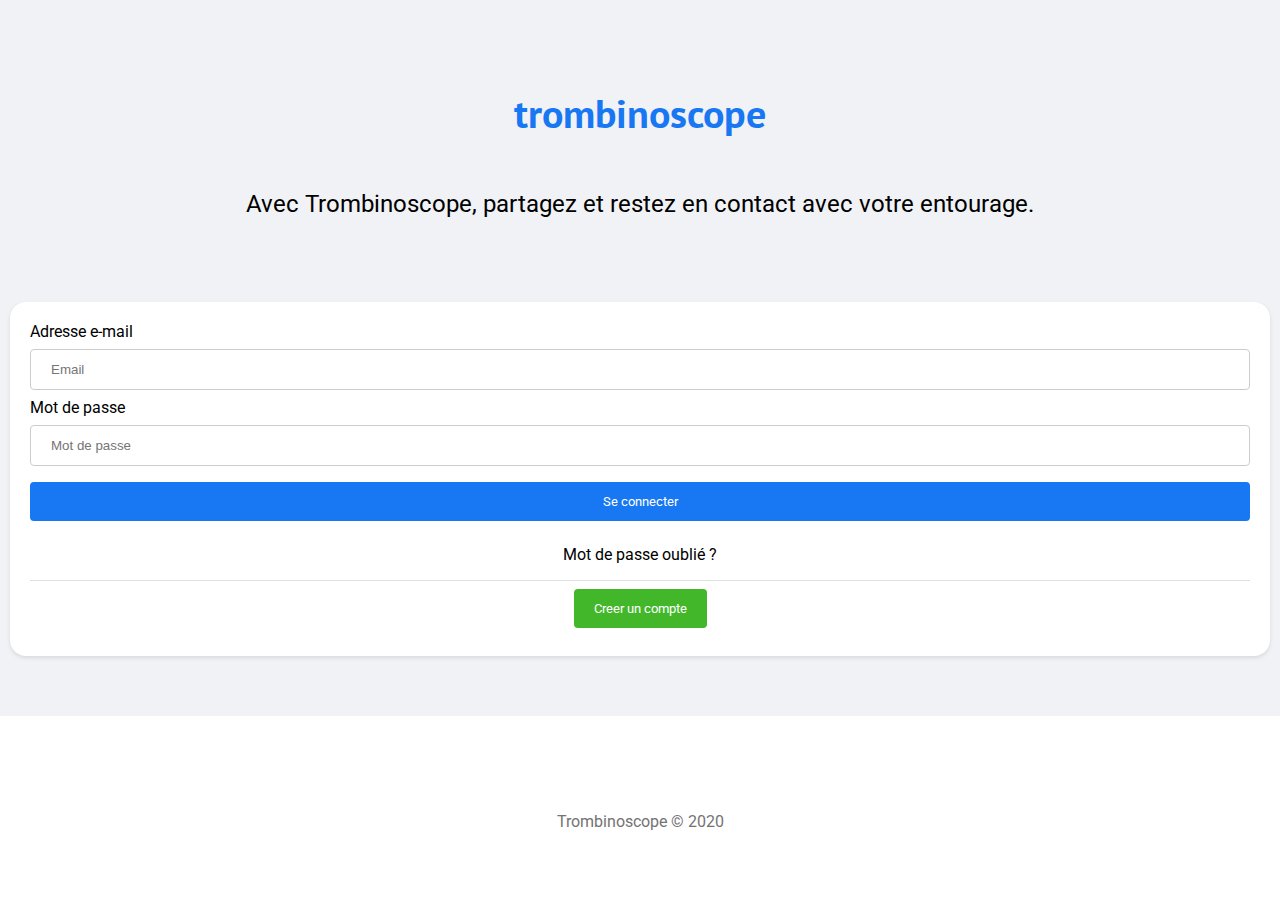
<file: index.html>
<!DOCTYPE html>
<html lang="fr">


<head>

    <title> trombinoscope </title>
    <meta charset="utf-8">
    <meta name="viewport" content="width=device-width">
    <link rel="stylesheet" type="text/css" href="style.css" media="all" />
    <link href="https://fonts.googleapis.com/css2?family=PT+Sans&family=Roboto&display=swap" rel="stylesheet">

</head>

<body>
    <div class="entete-query">
        <div class="home-container">
            <div class="background">
                <header class="header-index">

                    <a href="#">
                        <h1 class="site-title"> trombinoscope</h1>
                    </a>
                    <p class="sub-title"> Avec Trombinoscope, partagez et restez en contact avec votre entourage.</p>

                </header>
            </div>


            <div class="site-menu">

                <label class="email">Adresse e-mail</label>

                <input class="form-field" type="email" id="champEmail" placeholder="Email">

                <label class="email">Mot de passe</label>

                <input class="form-field" type="password" id="champEmail" placeholder="Mot de passe">

                <input type=submit class="btn btn-primary btn-large" value="Se connecter">

                <a class="password-forgot" href="#">
                    <p>Mot de passe oublié ?</p>
                </a>

                <aside class="border"></aside>

                <div class="btn-register-container">
                    <input type=submit class="btn btn-secondary" value="Creer un compte">
                </div>

            </div>
        </div>
    </div>
    <div class="footer-query ">
        <footer>
            <p class="footer">Trombinoscope © 2020</p>

        </footer>
    </div>















</body>

</html>
</file>
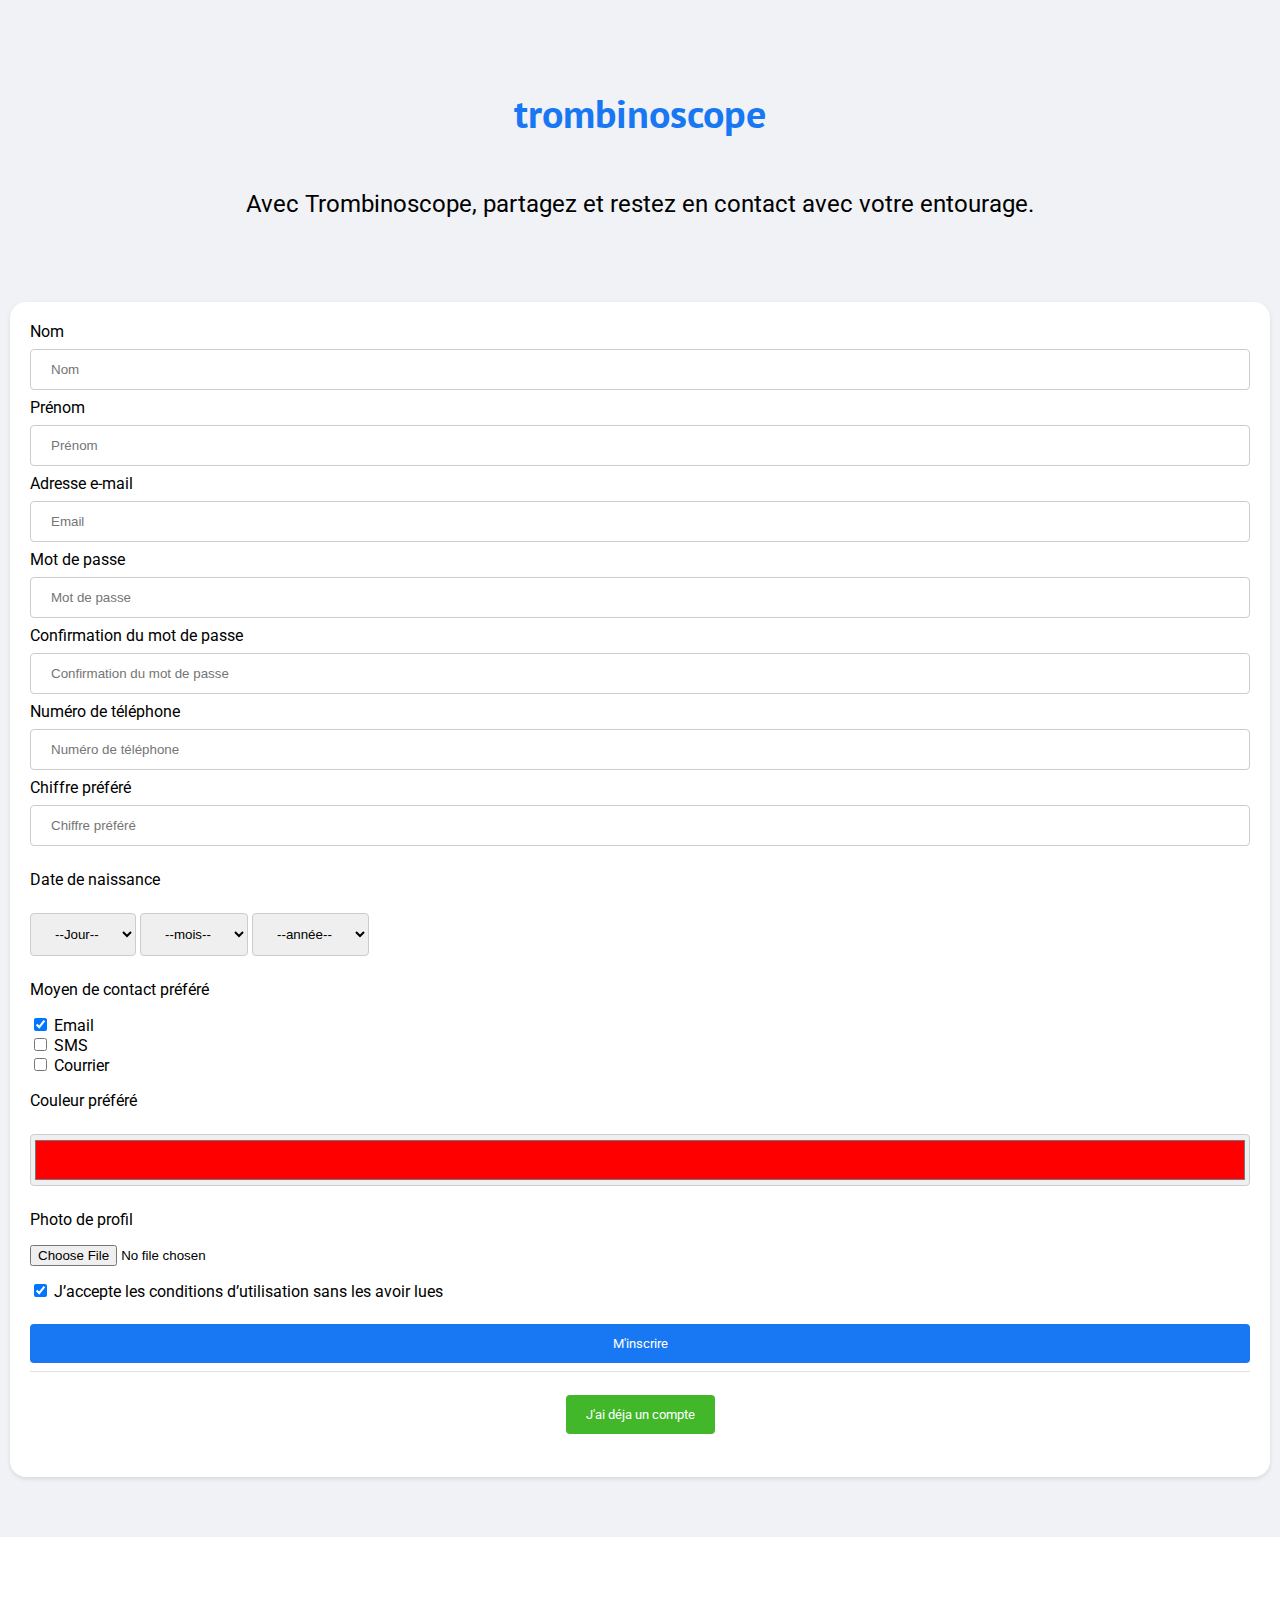
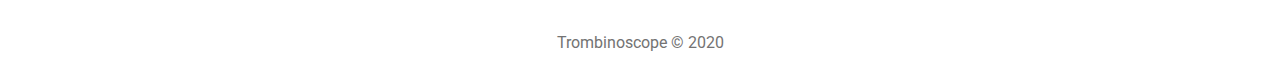
<file: inscription.html>
<!DOCTYPE html>
<html lang="fr">


<head>

    <title> inscription trombinoscope </title>
    <meta charset="utf-8">
    <meta name="viewport" content="width=device-width">
    <link rel="stylesheet" type="text/css" href="style.css" media="all" />
    <link href="https://fonts.googleapis.com/css2?family=PT+Sans&family=Roboto&display=swap" rel="stylesheet">

</head>

<body>
    <div class="entete-query">
        <div class="home-container">
            <div class="background">
                <header class="header-index">

                    <a href="#">
                        <h1 class="site-title"> trombinoscope</h1>
                    </a>
                    <p class="sub-title"> Avec Trombinoscope, partagez et restez en contact avec votre entourage.</p>

                </header>
            </div>

            <div class="site-menu">

                <label class="email">Nom</label>

                <input class="form-field" type="email" id="champEmail" placeholder="Nom">

                <label class="email">Prénom</label>

                <input class="form-field" type="email" id="champEmail" placeholder="Prénom">

                <label class="email">Adresse e-mail</label>

                <input class="form-field" type="email" id="champEmail" placeholder="Email">

                <label class="email">Mot de passe</label>

                <input class="form-field" type="email" id="champEmail" placeholder="Mot de passe">


                <label class="email">Confirmation du mot de passe</label>

                <input class="form-field" type="email" id="champEmail" placeholder="Confirmation du mot de passe">

                <label class="email">Numéro de téléphone</label>

                <input class="form-field" type="email" id="champEmail" placeholder="Numéro de téléphone">

                <label type="number" id="number">Chiffre préféré</label>

                <input class="form-field" type="number" id="champEmail" placeholder="Chiffre préféré">

                <div>
                    <p>Date de naissance</p>

                    <label for="day-select"></label>

                    <select class="form-field-date" name="day" id="day-select">
                    <option value="">--Jour--</option>
                    <option value="1">1</option>
                    <option value="2">2</option>
                    <option value="3">3</option>
                    <option value="4">4</option>
                    <option value="5">5</option>
                    <option value="6">6</option>
                    <option value="7">7</option>
                    <option value="8">8</option>
                    <option value="9">9</option>
                    <option value="10">10</option>
                    <option value="11">11</option>
                    <option value="12">12</option>
                    <option value="13">13</option>
                    <option value="14">14</option>
                    <option value="15">15</option>
                    <option value="16">16</option>
                    <option value="17">17</option>
                    <option value="18">18</option>
                    <option value="19">19</option>
                    <option value="20">20</option>
                    <option value="21">21</option>
                    <option value="22">22</option>
                    <option value="23">23</option>
                    <option value="24">24</option>
                    <option value="25">25</option>
                    <option value="26">26</option>
                    <option value="27">27</option>
                    <option value="28">28</option>
                    <option value="29">29</option>
                    <option value="30">30</option>
                    <option value="31">31</option>
                    </select>


                    <label for="month-select"></label>
                    <select class="form-field-date" name="month" id="month-select">
                    <option value="">--mois--</option>
                    <option value="1">1</option>
                    <option value="2">2</option>
                    <option value="3">3</option>
                    <option value="4">4</option>
                    <option value="5">5</option>
                    <option value="6">6</option>
                    <option value="7">7</option>
                    <option value="8">8</option>
                    <option value="9">9</option>
                    <option value="10">10</option>
                    <option value="11">11</option>
                    <option value="12">12</option>
                </select>

                    <select class="form-field-date" name="month" id="month-select">
                    <option value="">--année--</option>
                        <option value="2018">2018</option>
                        <option value="2017">2017</option>
                        <option value="2016">2016</option>
                        <option value="2015">2015</option>
                        <option value="2014">2014</option>
                        <option value="2013">2013</option>
                        <option value="2012">2012</option>
                        <option value="2011">2011</option>
                        <option value="2010">2010</option>
                        <option value="2009">2009</option>
                        <option value="2008">2008</option>
                        <option value="2007">2007</option>
                        <option value="2006">2006</option>
                        <option value="2005">2005</option>
                        <option value="2004">2004</option>
                        <option value="2003">2003</option>
                        <option value="2002">2002</option>
                        <option value="2001">2001</option>
                        <option value="2000">2000</option>
                        <option value="1999">1999</option>
                        <option value="1998">1998</option>
                        <option value="1997">1997</option>
                        <option value="1996">1996</option>
                        <option value="1995">1995</option>
                        <option value="1994">1994</option>
                        <option value="1993">1993</option>
                        <option value="1992">1992</option>
                        <option value="1991">1991</option>
                        <option value="1990">1990</option>
                        <option value="1989">1989</option>
                        <option value="1988">1988</option>
                        <option value="1987">1987</option>
                        <option value="1986">1986</option>
                        <option value="1985">1985</option>
                        <option value="1984">1984</option>
                        <option value="1983">1983</option>
                        <option value="1982">1982</option>
                        <option value="1981">1981</option>
                        <option value="1980">1980</option>
                        <option value="1979">1979</option>
                        <option value="1978">1978</option>
                        <option value="1977">1977</option>
                        <option value="1976">1976</option>
                        <option value="1975">1975</option>
                        <option value="1974">1974</option>
                        <option value="1973">1973</option>
                        <option value="1972">1972</option>
                        <option value="1971">1971</option>
                        <option value="1970">1970</option>
                        <option value="1969">1969</option>
                        <option value="1968">1968</option>
                        <option value="1967">1967</option>
                        <option value="1966">1966</option>
                        <option value="1965">1965</option>
                        <option value="1964">1964</option>
                        <option value="1963">1963</option>
                        <option value="1962">1962</option>
                        <option value="1961">1961</option>
                        <option value="1960">1960</option>
                        <option value="1959">1959</option>
                        <option value="1958">1958</option>
                        <option value="1957">1957</option>
                        <option value="1956">1956</option>
                        <option value="1955">1955</option>
                        <option value="1954">1954</option>
                        <option value="1953">1953</option>
                        <option value="1952">1952</option>
                        <option value="1951">1951</option>
                        <option value="1950">1950</option>
                        <option value="1949">1949</option>
                        <option value="1948">1948</option>
                        <option value="1947">1947</option>
                        <option value="1946">1946</option>
                        <option value="1945">1945</option>
                        <option value="1944">1944</option>
                        <option value="1943">1943</option>
                        <option value="1942">1942</option>
                        <option value="1941">1941</option>
                        <option value="1940">1940</option>
                        <option value="1939">1939</option>
                        <option value="1938">1938</option>
                        <option value="1937">1937</option>
                        <option value="1936">1936</option>
                        <option value="1935">1935</option>
                        <option value="1934">1934</option>
                        <option value="1933">1933</option>
                        <option value="1932">1932</option>
                        <option value="1931">1931</option>
                        <option value="1930">1930</option>
                        <option value="1929">1929</option>
                        <option value="1928">1928</option>
                        <option value="1927">1927</option>
                        <option value="1926">1926</option>
                        <option value="1925">1925</option>
                        <option value="1924">1924</option>
                        <option value="1923">1923</option>
                        <option value="1922">1922</option>
                        <option value="1921">1921</option>
                        <option value="1920">1920</option>
                        <option value="1919">1919</option>
                        <option value="1918">1918</option>
                        <option value="1917">1917</option>
                        <option value="1916">1916</option>
                        <option value="1915">1915</option>
                        <option value="1914">1914</option>
                        <option value="1913">1913</option>
                        <option value="1912">1912</option>
                        <option value="1911">1911</option>
                        <option value="1910">1910</option>
                        <option value="1909">1909</option>
                        <option value="1908">1908</option>
                        <option value="1907">1907</option>
                        <option value="1906">1906</option>
                        <option value="1905">1905</option>
                    </select>





                </div>
                <p>Moyen de contact préféré</p>

                <div>
                    <input type="checkbox" id="E-amil" name="E-mail" checked>
                    <label for="Email">Email</label>
                </div>

                <div>
                    <input type="checkbox" id="SMS" name="SMS">
                    <label for="SMS">SMS</label>
                </div>


                <div>
                    <input type="checkbox" id="Courrier" name="Courrier">
                    <label for="Courrier">Courrier</label>
                </div>

                <p>Couleur préféré</p>
                <div>
                    <input class="form-field-color" type="color" value="#ff0000">
                </div>


                <div>
                    <p>Photo de profil</p>
                    <label for="avatar"></label>

                    <input type="file" id="avatar" name="avatar" accept="image/png, image/jpeg">
                </div>

                <div class="space">
                    <input type="checkbox" id="E-amil" name="E-mail" checked>
                    <label for="Email">J’accepte les conditions d’utilisation sans les avoir lues</label>
                </div>

                <input type=submit class="btn btn-primary btn-large" value="M'inscrire">

                <aside class="border "></aside>
                <div class="btn-register-container space">
                    <input type=submit class="btn btn-secondary" value="J'ai déja un compte">

                </div>
            </div>
        </div>
    </div>
    <div class="footer-query ">
        <footer>
            <p class="footer">Trombinoscope © 2020</p>

        </footer>
    </div>



</body>

</html>
</file>
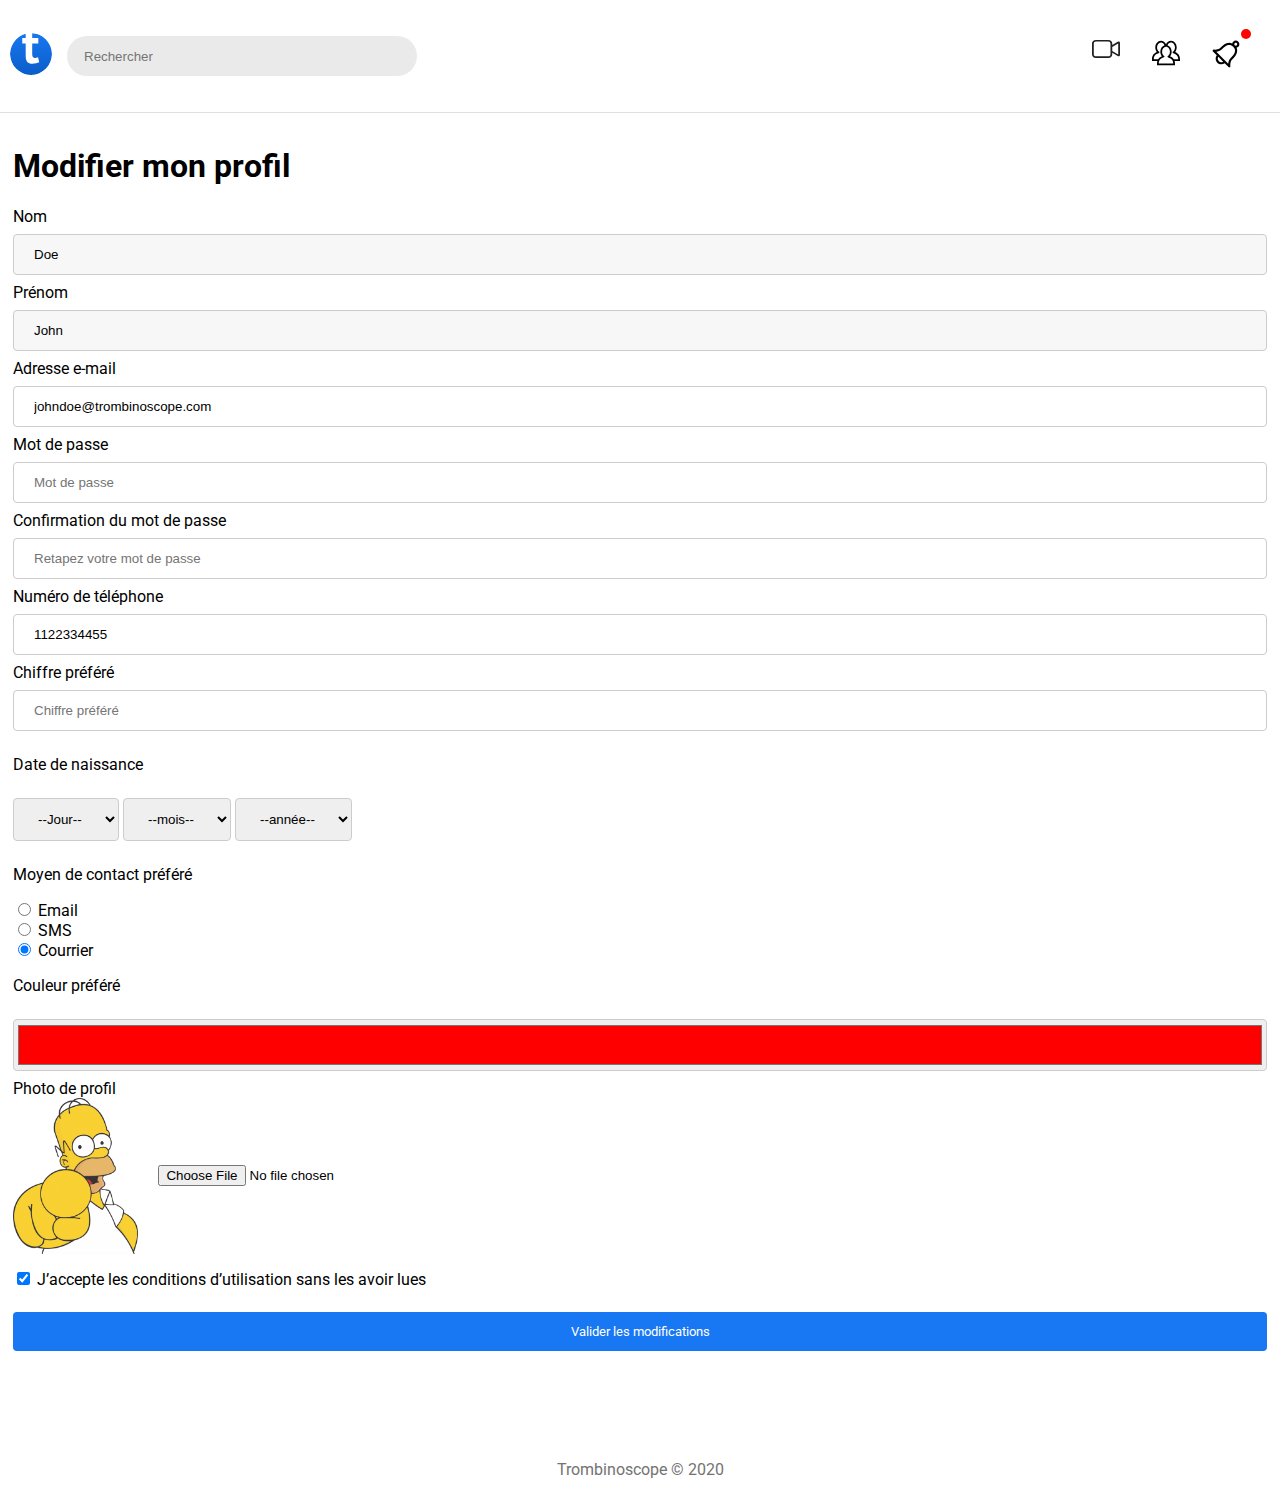
<file: version 3.html>
<!DOCTYPE html>
<html lang="fr">


<head>

    <title> version 3 </title>
    <meta charset="utf-8">
    <meta name="viewport" content="width=device-width">
    <link rel="stylesheet" type="text/css" href="style.css" media="all" />
    <link href="https://fonts.googleapis.com/css2?family=PT+Sans&family=Roboto&display=swap" rel="stylesheet">
    <link rel="stylesheet" href="https://cdnjs.cloudflare.com/ajax/libs/font-awesome/5.14.0/css/all.min.css" integrity="sha512-1PKOgIY59xJ8Co8+NE6FZ+LOAZKjy+KY8iq0G4B3CyeY6wYHN3yt9PW0XpSriVlkMXe40PTKnXrLnZ9+fkDaog==" crossorigin="anonymous" />

</head>

<body>
    <div class="header-container">
        <header class="entete-site">

            <div>
                <a href="#"><img src="images/icone trombi.svg" alt="icone trombi"></a>

            </div>

            <div class="search-container">
                <i class="fas fa-search position-fleche"></i>
                <input class="search-field " type="text" class="search-query span3" placeholder="Rechercher">
            </div>

        </header>
        <nav class="entete-site-second">


            <a class="menu-link menu-link-active" href="#"> <i class=" home fas fa-home fa-2x"></i></a>
            <a class="menu-link" href="#"> <img src="images/camera.svg" alt="icone cam"> </a>
            <a class="menu-link" href="#"> <img src="images/users.svg" alt="icone user"> </a>
            <a class="menu-link menu-link-notification" href="#"> <img src="images/notification.svg" alt="icone notification"> </a>


        </nav>
    </div>
    <div class="border"> </div>

    <div class="site-menu-modifier">
        <h1>Modifier mon profil</h1>

        <label class="email" for="surname"> Nom</label>

        <input class="form-field-modifier" type="text" id="surname" placeholder="Nom" value="Doe" required>

        <label class="email" for="firstname">Prénom</label>

        <input class="form-field-modifier" type="text" id="firstname" placeholder="Prénom" value="John" required>

        <label class="email" for="champEmail">Adresse e-mail</label>

        <input class="form-field" type="email" id="champEmail" placeholder="Adresse email" value="johndoe@trombinoscope.com" required>

        <label class="email" for="password">Mot de passe</label>

        <input class="form-field" type="password" id="password" placeholder="Mot de passe" required minlength="8">


        <label class="email" for="password-confirmation">Confirmation du mot de passe</label>

        <input class="form-field" type="password" id="password-confirmation" placeholder="Retapez votre mot de passe" required minlength="8">

        <label class="email" for="téléphone">Numéro de téléphone</label>

        <input class="form-field" type="tel" id="téléphone" placeholder="téléphone" value="1122334455" maxlength="10" required>

        <label type="number" id="number">Chiffre préféré</label>

        <input class="form-field" type="number" id="champEmail" placeholder="Chiffre préféré" required>

        <div>
            <p>Date de naissance</p>

            <label for="day-select"></label>

            <select class="form-field-date" name="day" id="day-select">
                    <option value="">--Jour--</option>
                    <option value="1">1</option>
                    <option value="2">2</option>
                    <option value="3">3</option>
                    <option value="4">4</option>
                    <option value="5">5</option>
                    <option value="6">6</option>
                    <option value="7">7</option>
                    <option value="8">8</option>
                    <option value="9">9</option>
                    <option value="10">10</option>
                    <option value="11">11</option>
                    <option value="12">12</option>
                    <option value="13">13</option>
                    <option value="14">14</option>
                    <option value="15">15</option>
                    <option value="16">16</option>
                    <option value="17">17</option>
                    <option value="18">18</option>
                    <option value="19">19</option>
                    <option value="20">20</option>
                    <option value="21">21</option>
                    <option value="22">22</option>
                    <option value="23">23</option>
                    <option value="24">24</option>
                    <option value="25">25</option>
                    <option value="26">26</option>
                    <option value="27">27</option>
                    <option value="28">28</option>
                    <option value="29">29</option>
                    <option value="30">30</option>
                    <option value="31">31</option>
                    </select>


            <label for="month-select"></label>
            <select class="form-field-date" name="month" id="month-select">
                    <option value="">--mois--</option>
                    <option value="1">1</option>
                    <option value="2">2</option>
                    <option value="3">3</option>
                    <option value="4">4</option>
                    <option value="5">5</option>
                    <option value="6">6</option>
                    <option value="7">7</option>
                    <option value="8">8</option>
                    <option value="9">9</option>
                    <option value="10">10</option>
                    <option value="11">11</option>
                    <option value="12">12</option>
                </select>

            <select class="form-field-date" name="month" id="month-select">
                    <option value="">--année--</option>
                        <option value="2018">2018</option>
                        <option value="2017">2017</option>
                        <option value="2016">2016</option>
                        <option value="2015">2015</option>
                        <option value="2014">2014</option>
                        <option value="2013">2013</option>
                        <option value="2012">2012</option>
                        <option value="2011">2011</option>
                        <option value="2010">2010</option>
                        <option value="2009">2009</option>
                        <option value="2008">2008</option>
                        <option value="2007">2007</option>
                        <option value="2006">2006</option>
                        <option value="2005">2005</option>
                        <option value="2004">2004</option>
                        <option value="2003">2003</option>
                        <option value="2002">2002</option>
                        <option value="2001">2001</option>
                        <option value="2000">2000</option>
                        <option value="1999">1999</option>
                        <option value="1998">1998</option>
                        <option value="1997">1997</option>
                        <option value="1996">1996</option>
                        <option value="1995">1995</option>
                        <option value="1994">1994</option>
                        <option value="1993">1993</option>
                        <option value="1992">1992</option>
                        <option value="1991">1991</option>
                        <option value="1990">1990</option>
                        <option value="1989">1989</option>
                        <option value="1988">1988</option>
                        <option value="1987">1987</option>
                        <option value="1986">1986</option>
                        <option value="1985">1985</option>
                        <option value="1984">1984</option>
                        <option value="1983">1983</option>
                        <option value="1982">1982</option>
                        <option value="1981">1981</option>
                        <option value="1980">1980</option>
                        <option value="1979">1979</option>
                        <option value="1978">1978</option>
                        <option value="1977">1977</option>
                        <option value="1976">1976</option>
                        <option value="1975">1975</option>
                        <option value="1974">1974</option>
                        <option value="1973">1973</option>
                        <option value="1972">1972</option>
                        <option value="1971">1971</option>
                        <option value="1970">1970</option>
                        <option value="1969">1969</option>
                        <option value="1968">1968</option>
                        <option value="1967">1967</option>
                        <option value="1966">1966</option>
                        <option value="1965">1965</option>
                        <option value="1964">1964</option>
                        <option value="1963">1963</option>
                        <option value="1962">1962</option>
                        <option value="1961">1961</option>
                        <option value="1960">1960</option>
                        <option value="1959">1959</option>
                        <option value="1958">1958</option>
                        <option value="1957">1957</option>
                        <option value="1956">1956</option>
                        <option value="1955">1955</option>
                        <option value="1954">1954</option>
                        <option value="1953">1953</option>
                        <option value="1952">1952</option>
                        <option value="1951">1951</option>
                        <option value="1950">1950</option>
                        <option value="1949">1949</option>
                        <option value="1948">1948</option>
                        <option value="1947">1947</option>
                        <option value="1946">1946</option>
                        <option value="1945">1945</option>
                        <option value="1944">1944</option>
                        <option value="1943">1943</option>
                        <option value="1942">1942</option>
                        <option value="1941">1941</option>
                        <option value="1940">1940</option>
                        <option value="1939">1939</option>
                        <option value="1938">1938</option>
                        <option value="1937">1937</option>
                        <option value="1936">1936</option>
                        <option value="1935">1935</option>
                        <option value="1934">1934</option>
                        <option value="1933">1933</option>
                        <option value="1932">1932</option>
                        <option value="1931">1931</option>
                        <option value="1930">1930</option>
                        <option value="1929">1929</option>
                        <option value="1928">1928</option>
                        <option value="1927">1927</option>
                        <option value="1926">1926</option>
                        <option value="1925">1925</option>
                        <option value="1924">1924</option>
                        <option value="1923">1923</option>
                        <option value="1922">1922</option>
                        <option value="1921">1921</option>
                        <option value="1920">1920</option>
                        <option value="1919">1919</option>
                        <option value="1918">1918</option>
                        <option value="1917">1917</option>
                        <option value="1916">1916</option>
                        <option value="1915">1915</option>
                        <option value="1914">1914</option>
                        <option value="1913">1913</option>
                        <option value="1912">1912</option>
                        <option value="1911">1911</option>
                        <option value="1910">1910</option>
                        <option value="1909">1909</option>
                        <option value="1908">1908</option>
                        <option value="1907">1907</option>
                        <option value="1906">1906</option>
                        <option value="1905">1905</option>
                    </select>





        </div>
        <p>Moyen de contact préféré</p>

        <div>
            <input type="radio" id="E-mail" name="choice" value="Email" CHECKED>
            <label for="E-mail">Email</label>
        </div>

        <div>
            <input type="radio" id="SMS" name="choice" value="SMS" CHECKED>
            <label for="SMS">SMS</label>
        </div>


        <div>
            <input type="radio" id="Courrier" name="choice" value="Courrier" CHECKED>
            <label for="Courrier">Courrier</label>
        </div>

        <p>Couleur préféré</p>
        <div>
            <input class="form-field-color" type="color" value="#ff0000">
        </div>



        <label for="avatar">Photo de profil</label>

        <div class="profil-setting">

            <img class="profil-photo" src="images/toppng.com-download-homer-simpson-800x993.png">



            <input type="file" id="avatar" name="avatar" accept="image/png, image/jpeg">
        </div>

        <div class="space">
            <input type="checkbox" id="Email" name="Email" checked>
            <label for="Email">J’accepte les conditions d’utilisation sans les avoir lues</label>
        </div>

        <input type=submit class="btn btn-primary btn-large" value="Valider les modifications">



    </div>
    </div>
    </div>
    </div>
    <div class="footer-query ">
        <footer>
            <p class="footer">Trombinoscope © 2020</p>

        </footer>
    </div>



</body>

</html>
</file>
<file: style.css>
* {
    box-sizing: border-box;
}

body {
    font-family: 'Roboto', sans-serif;
    background: white;
    margin: 0;
}

a {
    text-decoration: none;
    color: black;
}

.background {
    padding: 10px;
    padding-bottom: 50px;
}

.header-index {
    display: flex;
    align-items: center;
    flex-direction: column;
}

.site-title {
    font-family: 'PT Sans', sans-serif;
    color: #1877F2;
    font-style: normal;
    font-weight: bold;
    font-size: 40px;
    line-height: 52px;
}

.sub-title {
    font-size: 24px;
    font-style: normal;
    font-weight: 400;
    line-height: 28px;
    letter-spacing: 0em;
    text-align: left;
}

.site-menu {
    background: #FFFFFF;
    box-shadow: 0px 2px 4px rgba(0, 0, 0, 0.1);
    border-radius: 16px;
    padding: 20px;
    margin: 10px;
}

.email {
    font-family: Roboto;
    font-style: normal;
    font-weight: normal;
    font-size: 16px;
    line-height: 19px;
}

.form-field {
    width: 100%;
    padding: 12px 20px;
    margin: 8px 0;
    display: inline-block;
    border: 1px solid #ccc;
    border-radius: 4px;
    box-sizing: border-box;
}

.form-field-color {
    width: 100%;
    height: 52px;
    margin: 8px 0;
    display: inline-block;
    border: 1px solid #ccc;
    border-radius: 4px;
    box-sizing: border-box;
}

.form-field-date {
    padding: 12px 20px;
    margin: 8px 0;
    display: inline-block;
    border: 1px solid #ccc;
    border-radius: 4px;
    box-sizing: border-box;
}

.btn {
    font-family: 'Roboto', sans-serif;
    display: inline-block;
    box-sizing: border-box;
    padding: 12px 20px;
    margin: 8px 0;
    text-align: center;
    border: hidden;
    border-radius: 4px;
    color: white;
}

.btn-primary {
    background: #1877F2;
}

.btn-secondary {
    background: #42B72A;
}

.btn-large {
    width: 100%;
}

.password-forgot {
    text-align: center;
}

.border {
    border-top: 1px solid #DDDFE2
}

.footer {
    color: #737373;
    font-family: Roboto;
    font-style: normal;
    font-weight: normal;
    font-size: 16px;
    line-height: 19px;
    text-align: center;
    padding-top: 80px;
}

.btn-register-container {
    text-align: center;
}

.entete-query {
    background-color: #F0F2F5;
    padding-top: 50px;
    padding-bottom: 50px;
}

.space {
    padding-top: 15px;
    padding-bottom: 15px;
}

.entete-site {
    display: flex;
    justify-content: space-between;
    align-items: center;
    position: relative;
    margin: 10px;
}

.icone-composant {
    position: absolute;
    left: 12px;
}

.input-search {}

.position-fleche {
    color: #595959;
}

.search-field {
    background-color: transparent;
    border: hidden;
}

.search-container {
    width: 350px;
    height: 40px;
    border-radius: 500px;
    border-style: hidden;
    background-color: #EAEAEA;
    position: relative;
    display: flex;
    align-items: center;
    padding-left: 15px;
    margin-left: 15px;
}

.entete-site-second {
    display: flex;
    justify-content: space-between;
    position: relative;
    margin: 40px;
}

.home {
    color: #1877F2;
}

.site-menu-modifier {
    background: #FFFFFF;
    border-radius: 16px;
    padding: 5px;
    margin: 8px;
}

.form-field-modifier {
    width: 100%;
    padding: 12px 20px;
    margin: 8px 0;
    display: inline-block;
    border: 1px solid #ccc;
    border-radius: 4px;
    box-sizing: border-box;
    background-color: #F7F7F7;
}

.profil-photo {
    width: 10%;
    margin-right: 20px;
}

.profil-setting {
    display: flex;
    align-items: center;
}

.menu-link {
    text-align: center;
    position: relative;
}

.menu-link-active::after {
    content: "";
    display: block;
    position: absolute;
    width: 100%;
    top: 65px;
    height: 5px;
    background-color: #1877F2;
    border-radius: 20px;
    left: 0;
}

.menu-link-notification::after {
    content: "";
    display: block;
    position: absolute;
    width: 10px;
    height: 10px;
    border-radius: 5px;
    background-color: red;
    right: -11px;
    top: -11px;
}

input:invalid:focus {
    background-image: linear-gradient(#b3e5fc, #e1f5fe);
}

@media (min-width: 768px) {
    .header-container {
        display: flex;
    }
    .entete-site-second {
        margin-left: auto;
    }
    .menu-link {
        margin-left: 2rem;
    }
}
</file>
